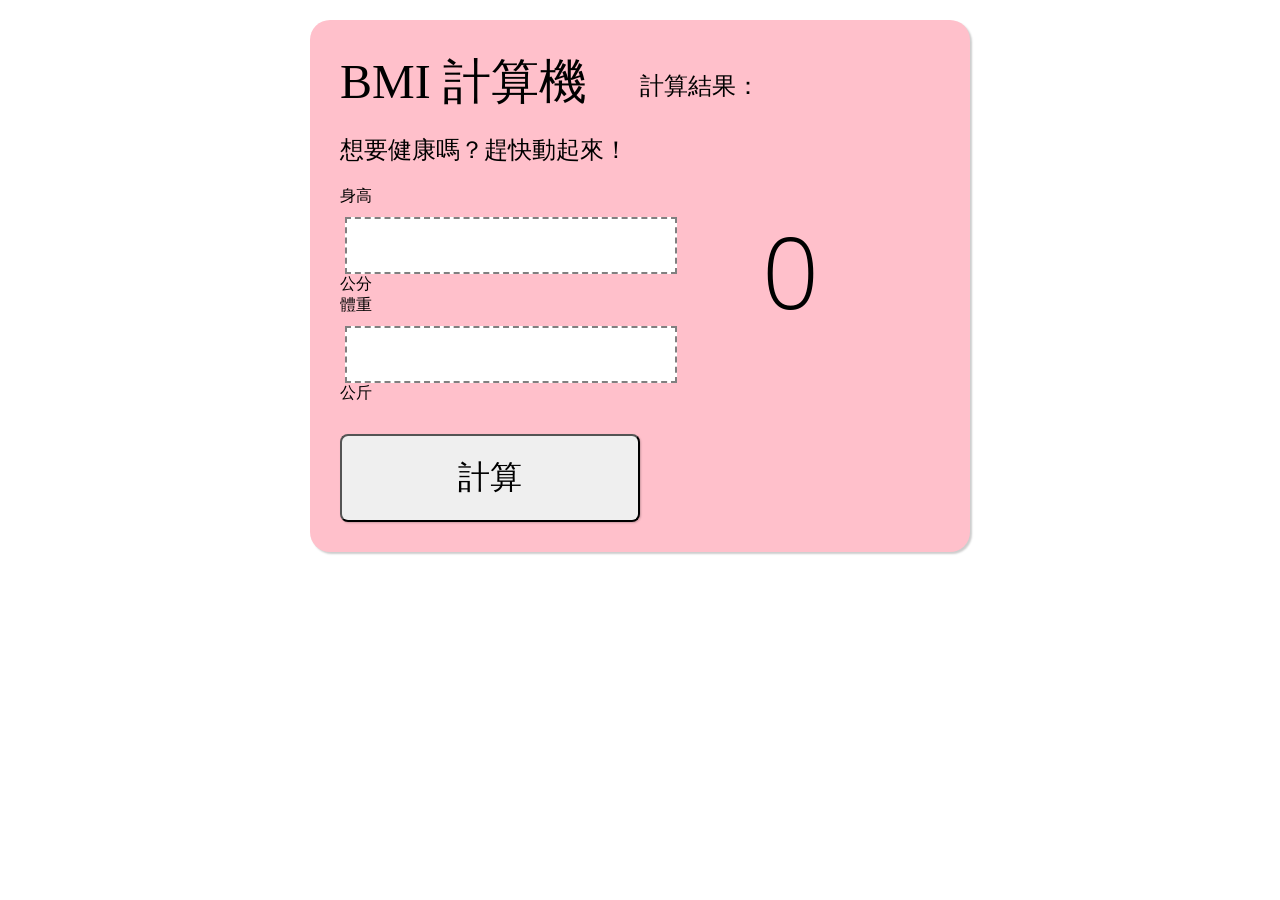
<file: 07-BMI計算機/index.html>
<!DOCTYPE html>
<html lang="en">
<head>
  <meta charset="UTF-8">
  <meta http-equiv="X-UA-Compatible" content="IE=edge">
  <meta name="viewport" content="width=device-width, initial-scale=1.0">
  <title>BMI 計算機</title>
  <link rel="stylesheet" href="style.css">
  <script src="app.js"></script>
</head>
<body>
  <section class="calculator">
    <section class="fields">
      <h1>BMI 計算機</h1>
      <h2>想要健康嗎？趕快動起來！</h2>
      <div>
        <label for="bodyHeight">身高</label>
        <input type="number" id="bodyHeight" min="0">公分
      </div>
      <div>
        <label for="bodyWeight">體重</label>
        <input type="number" id="bodyWeight" min="0">公斤
      </div>
      <button>計算</button>
    </section>

    <section class="result">
      <h2>計算結果：</h2>
      <p id="resultText">0</p>
    </section>
    <div class="clearfix"></div>
  </section>
</body>
</html>
</file>
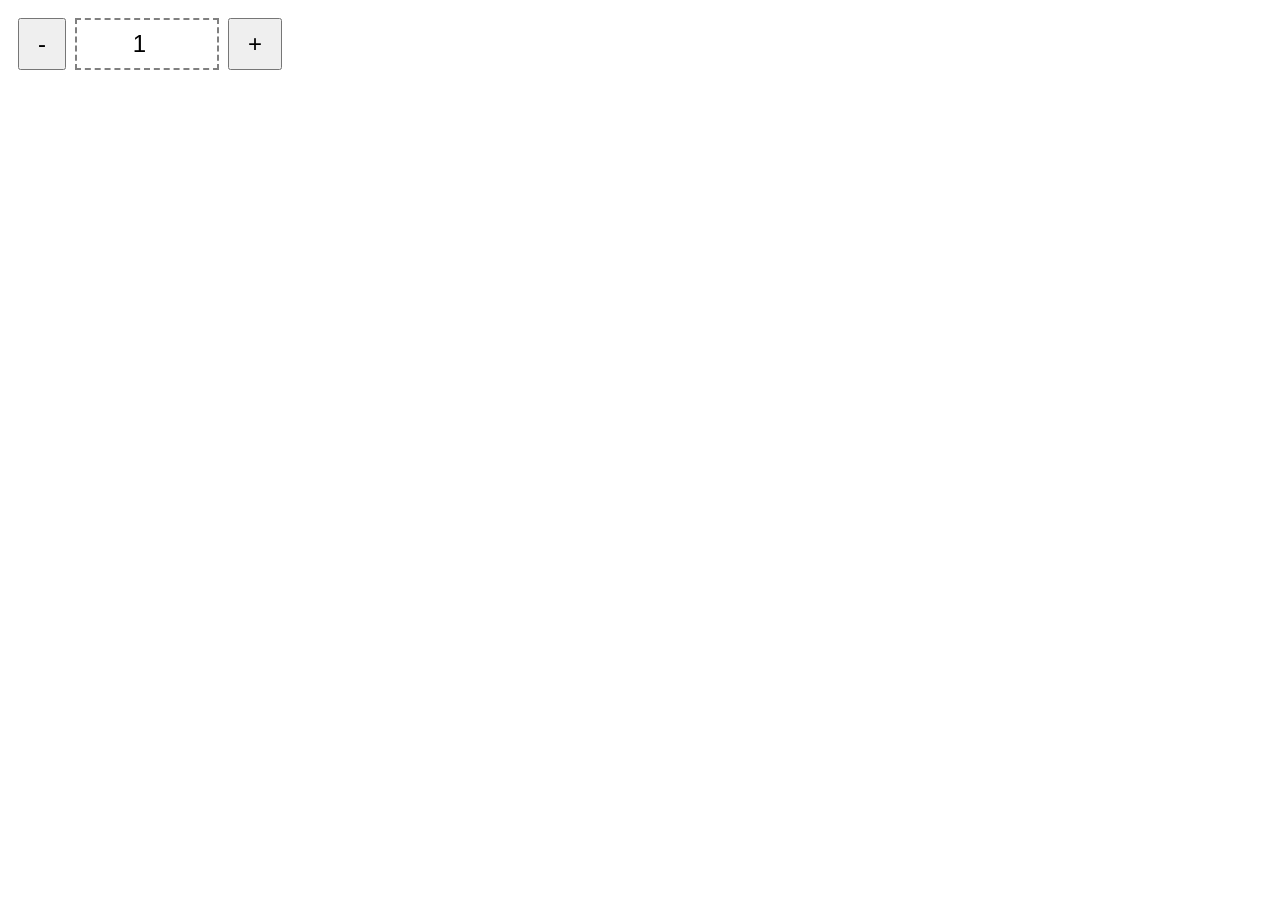
<file: 07-簡易計數器/index.html>
<!DOCTYPE html>
<html lang="en">
<head>
  <meta charset="UTF-8">
  <meta http-equiv="X-UA-Compatible" content="IE=edge">
  <meta name="viewport" content="width=device-width, initial-scale=1.0">
  <title>簡易計數器</title>
  <link rel="stylesheet" href="style.css">
  <script src="app.js"></script>
</head>
<body>
  <button id="minus">-</button>
  <input type="number" id="counter" value="1">
  <button id="plus">+</button>
</body>
</html>
</file>
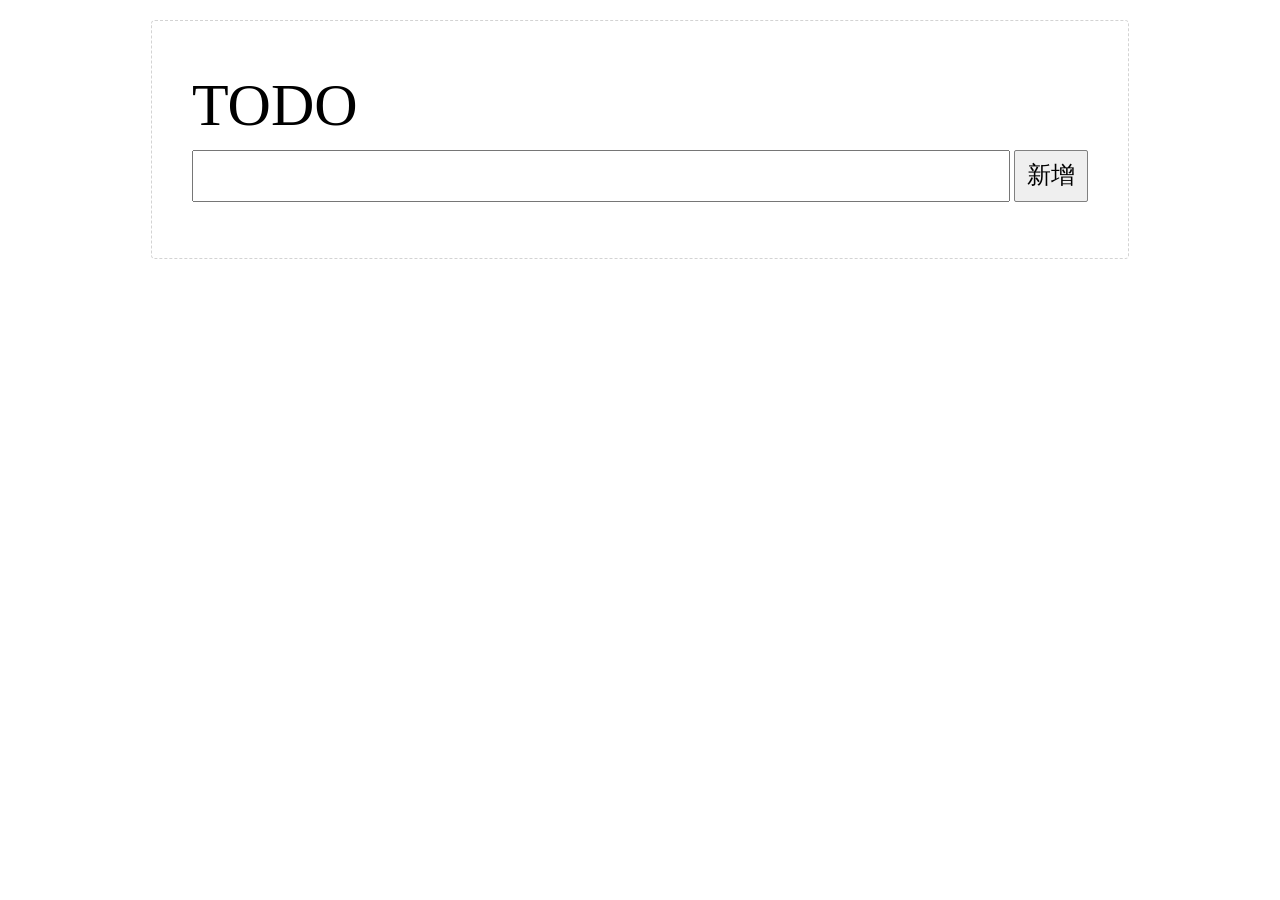
<file: 09-TODOApp/index.html>
<!DOCTYPE html>
<html lang="en">
  <head>
    <meta charset="UTF-8" />
    <meta http-equiv="X-UA-Compatible" content="IE=edge" />
    <meta name="viewport" content="width=device-width, initial-scale=1.0" />
    <title>TODO App</title>
    <link rel="stylesheet" href="normalize.css" />
    <link rel="stylesheet" href="style.css" />
    <script src="app.js" defer></script>
  </head>
  <body>
    <main class="todo-app">
      <h1>TODO</h1>
      <div class="taskSection">
        <input type="text" id="taskInput" value="" />
        <button id="addBtn">新增</button>
      </div>
      <section>
        <ul class="todo-list">
          <!-- <li class="todo-item">
            <span class="item">待辦事項1</span>
            <button class="closeBtn">X</button>
          </li>
          <li class="todo-item">
            <span class="item">待辦事項2</span>
            <button class="closeBtn">X</button>
          </li> -->
        </ul>
      </section>
    </main>
  </body>
</html>
</file>
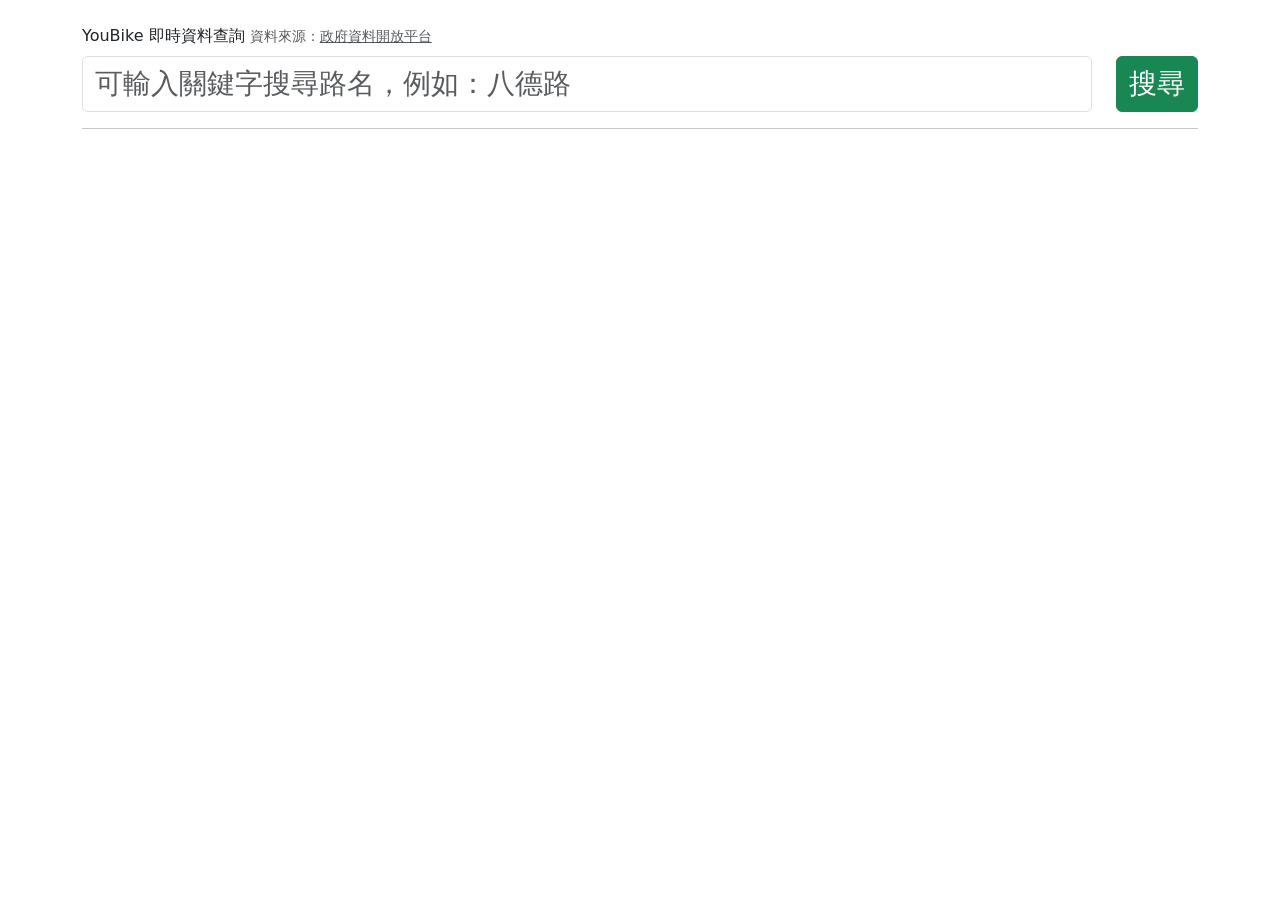
<file: 10-YouBike即時資訊/index.html>
<!DOCTYPE html>
<html lang="en">
  <head>
    <meta charset="UTF-8" />
    <meta http-equiv="X-UA-Compatible" content="IE=edge" />
    <meta name="viewport" content="width=device-width, initial-scale=1.0" />
    <title>YouBike 即時資訊</title>
    <link
      href="https://cdn.jsdelivr.net/npm/bootstrap@5.1.3/dist/css/bootstrap.min.css"
      rel="stylesheet"
      integrity="sha384-1BmE4kWBq78iYhFldvKuhfTAU6auU8tT94WrHftjDbrCEXSU1oBoqyl2QvZ6jIW3"
      crossorigin="anonymous"
    />
    <link
      rel="stylesheet"
      href="https://cdnjs.cloudflare.com/ajax/libs/font-awesome/5.15.4/css/all.min.css"
      integrity="sha512-1ycn6IcaQQ40/MKBW2W4Rhis/DbILU74C1vSrLJxCq57o941Ym01SwNsOMqvEBFlcgUa6xLiPY/NS5R+E6ztJQ=="
      crossorigin="anonymous"
      referrerpolicy="no-referrer"
    />
    <script src="app.js" defer></script>
  </head>
  <body>
    <main class="container mt-4">
      <form id="searchForm">
        <div>
          <label class="form-label">YouBike 即時資料查詢</label>
          <small class="text-muted"
            >資料來源：<a
              class="text-muted"
              href="https://data.gov.tw/dataset/137993"
              target="_blank"
              >政府資料開放平台</a
            ></small
          >
        </div>
        <div class="row">
          <div class="col">
            <input
              type="text"
              class="form-control fs-3"
              id="searchKeyword"
              placeholder="可輸入關鍵字搜尋路名，例如：八德路"
            />
          </div>
          <div class="col-auto">
            <button class="btn btn-success fs-3">搜尋</button>
          </div>
        </div>
      </form>

      <hr />

      <ul class="siteList list-group">
        <!-- <li class="list-group-item fs-5">
          <i class="fas fa-bicycle"></i>
          建國北路一段17巷 (20)<br />
          <small class="text-muted">建國北路一段17巷/八德路二段137巷口</small>
        </li>
        <li class="list-group-item fs-5">
          <i class="fas fa-bicycle"></i>
          中崙高中 (0)<br />
          <small class="text-muted">八德路四段91巷9號(對面)</small>
        </li>
        <li class="list-group-item fs-5">
          <i class="fas fa-bicycle"></i>
          臺北市藝文推廣處 (18)<br />
          <small class="text-muted">八德路三段25號(前)</small>
        </li>
        <li class="list-group-item fs-5">
          <i class="fas fa-bicycle"></i>
          八德路三段74巷口 (9)<br />
          <small class="text-muted">八德路三段74巷95號南側</small>
        </li> -->
      </ul>
    </main>
  </body>
</html>
</file>
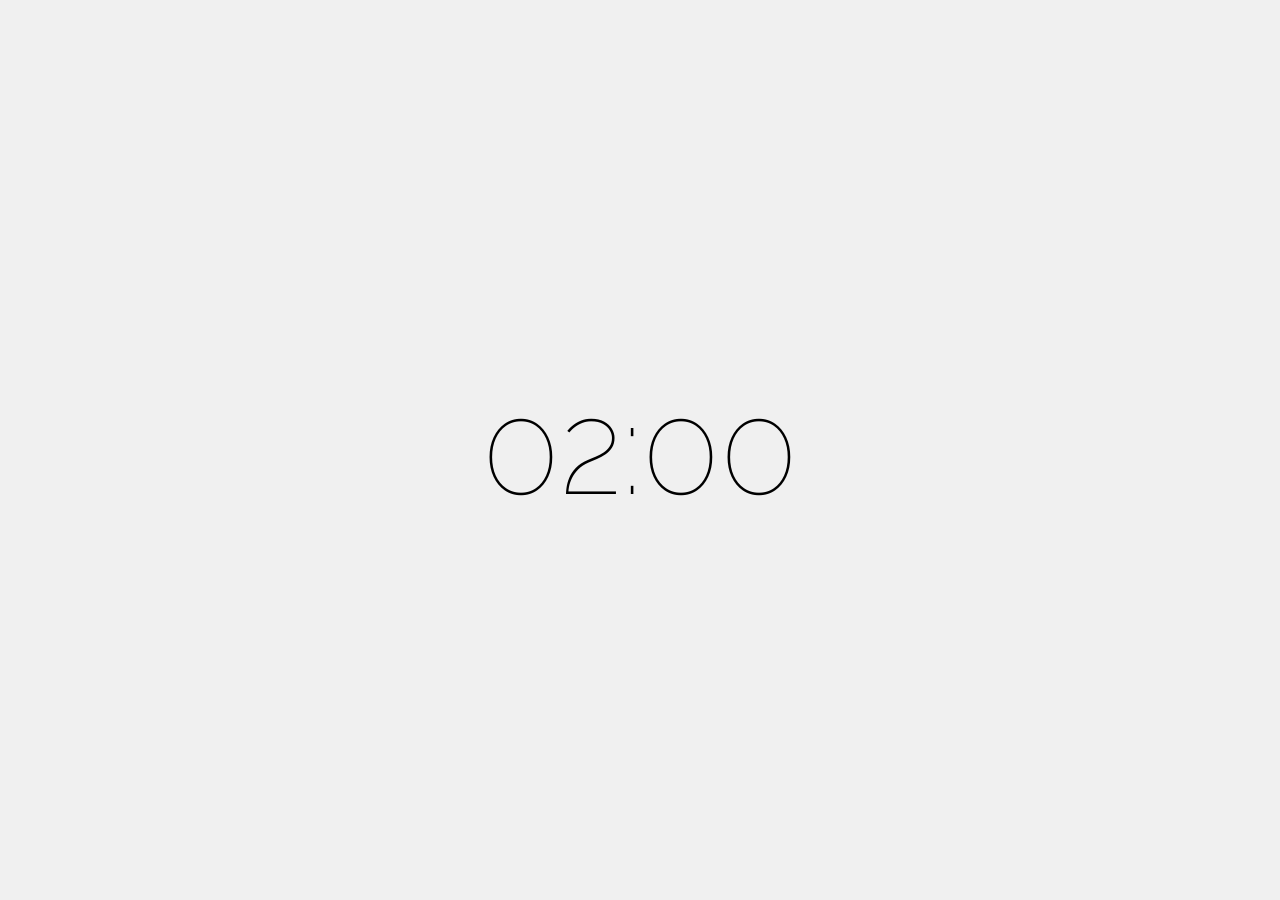
<file: 12-倒數計時器/index.html>
<!DOCTYPE html>
<html lang="en">
<head>
  <meta charset="UTF-8">
  <meta http-equiv="X-UA-Compatible" content="IE=edge">
  <meta name="viewport" content="width=device-width, initial-scale=1.0">
  <title>倒數計時器</title>
  <link rel="stylesheet" href="styles/normalize.css">
  <link rel="stylesheet" href="styles/style.css">
  <script src="scripts/app.js"></script>
</head>
<body>
    <main>
      <div class="timer">02:00</div>
    </main>
</body>
</html>
</file>
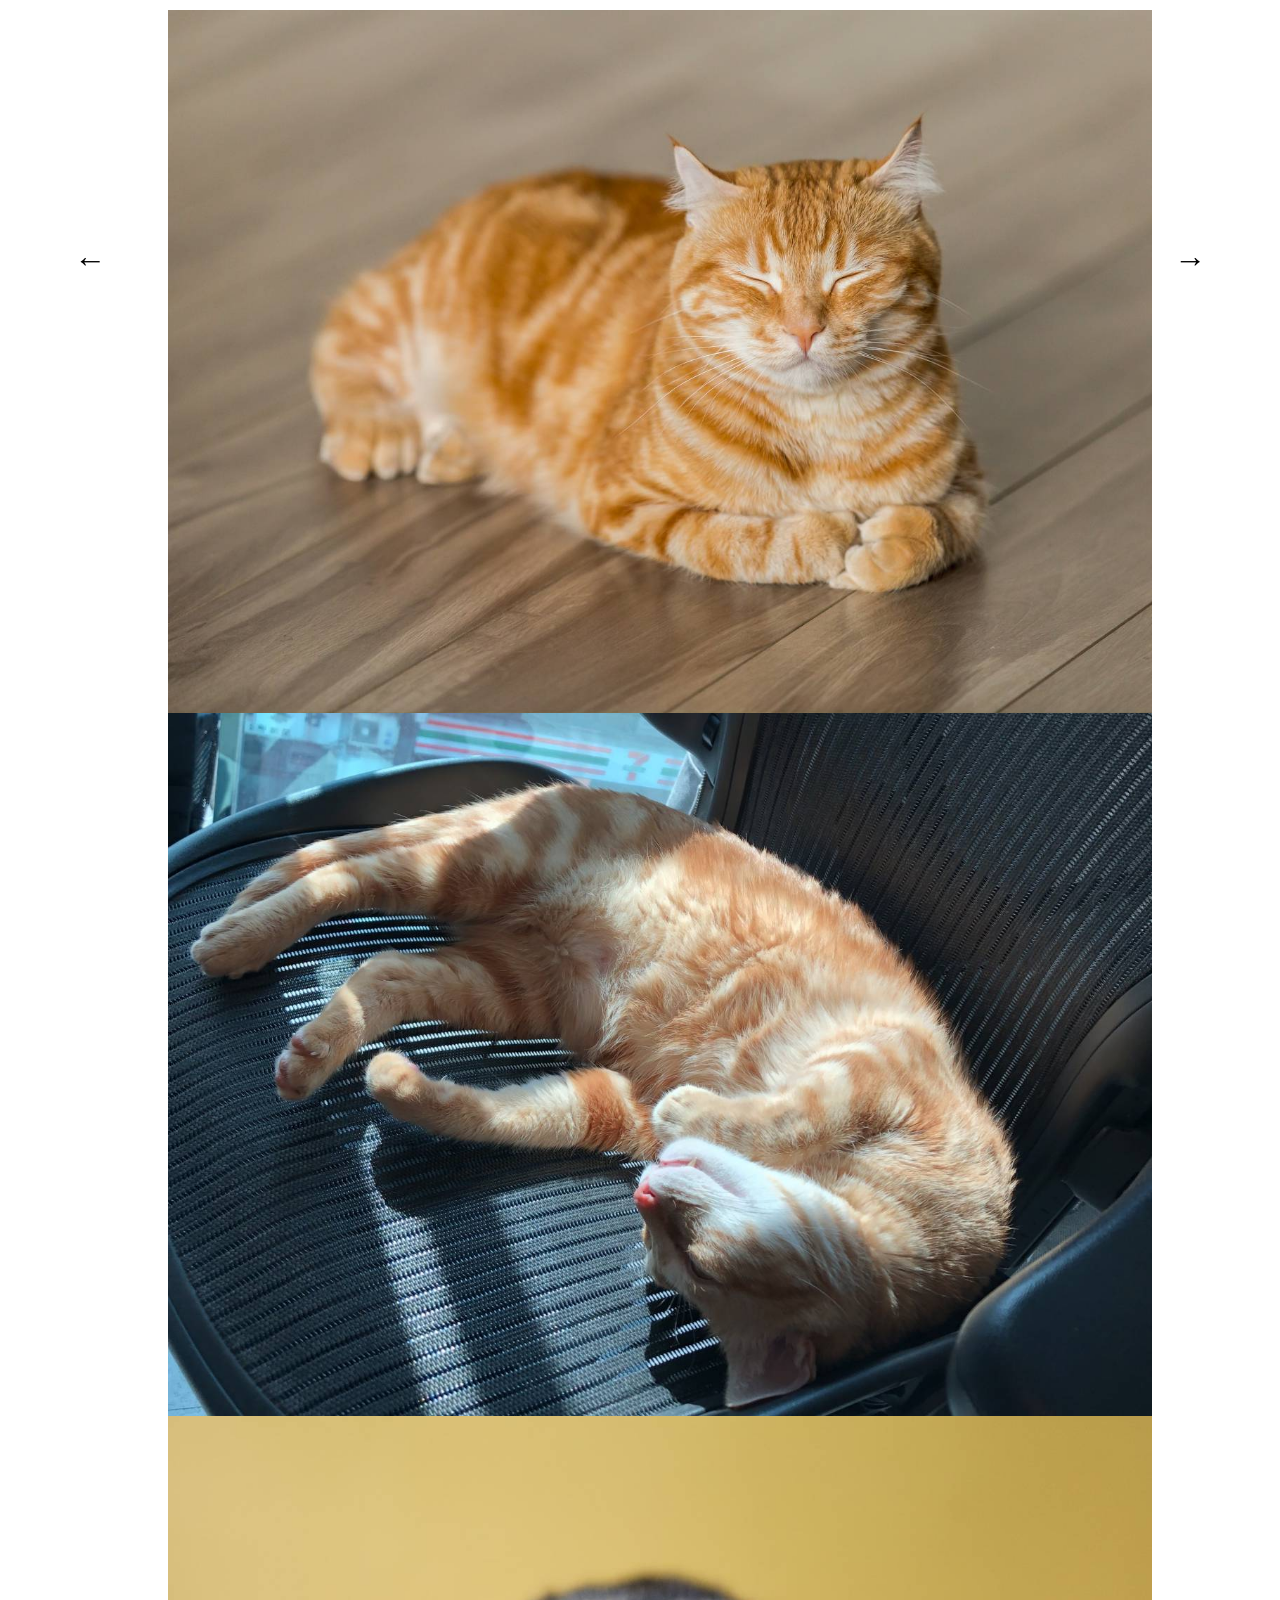
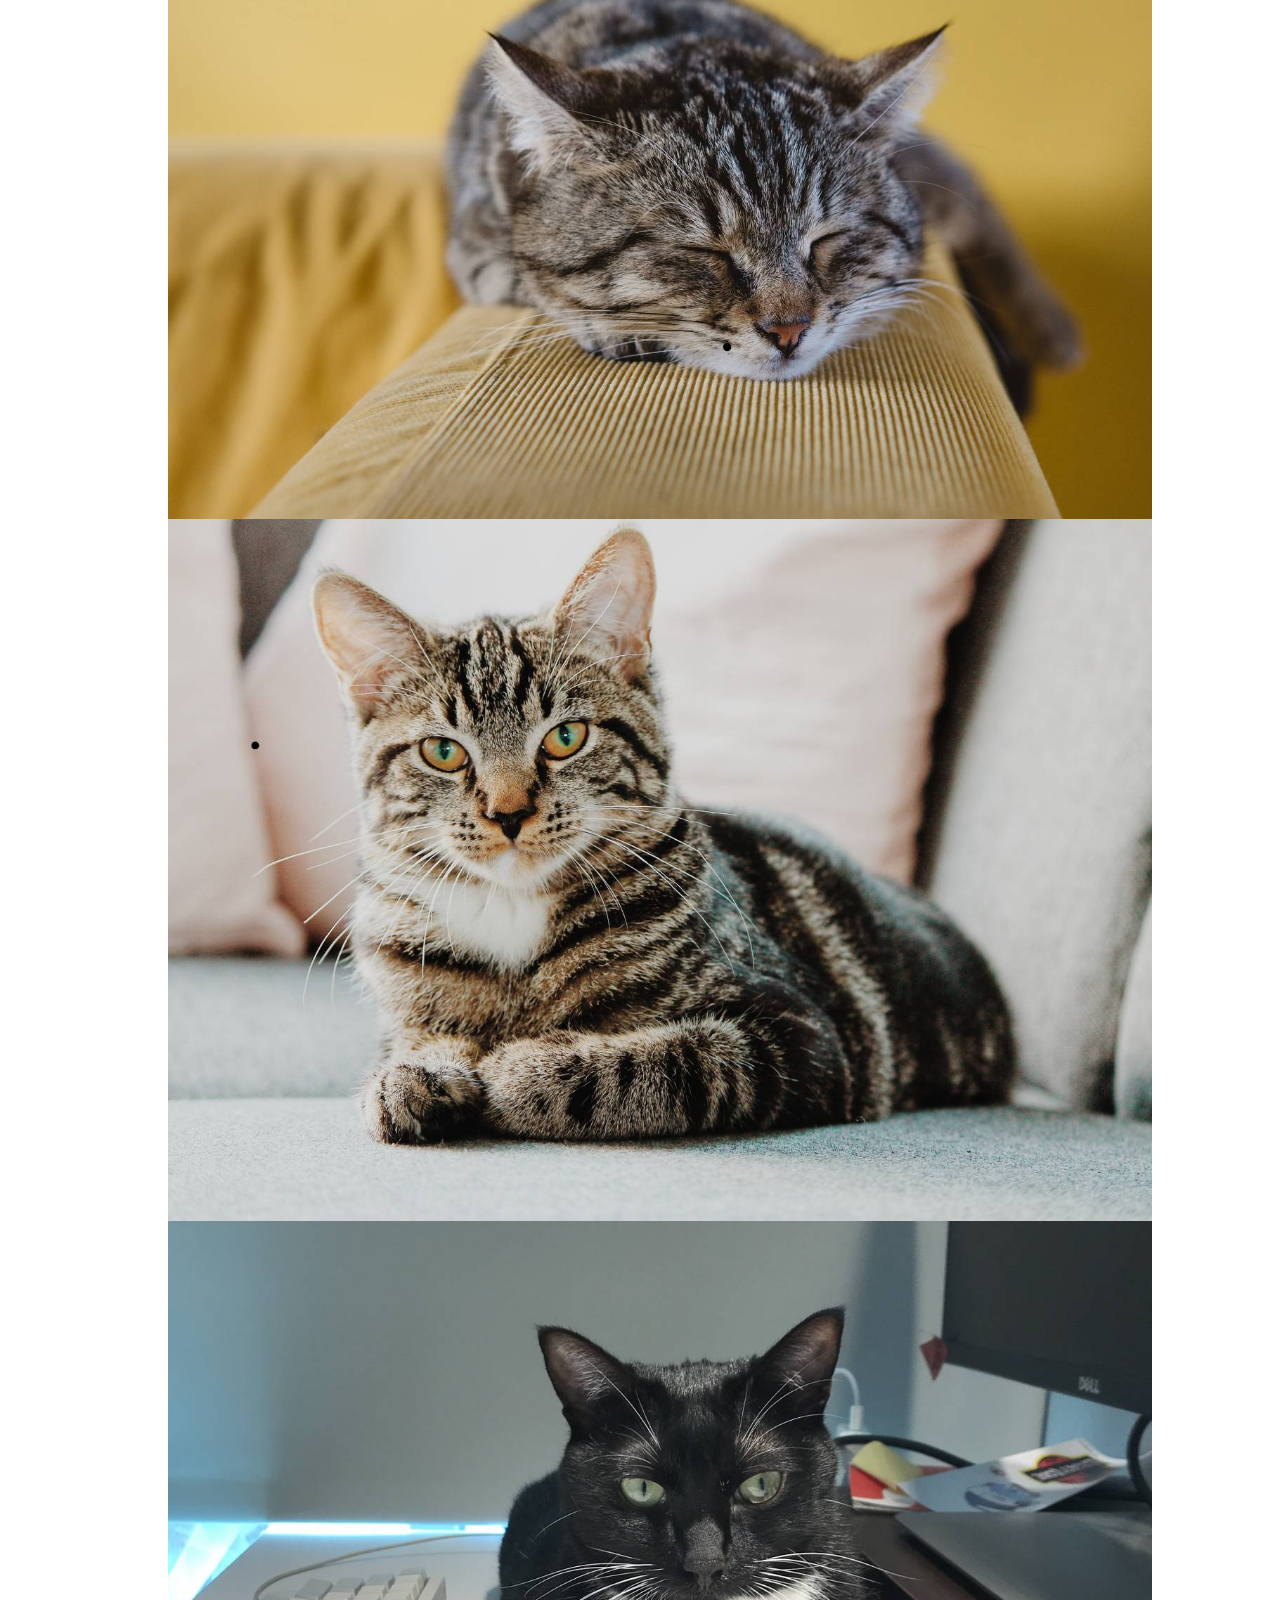
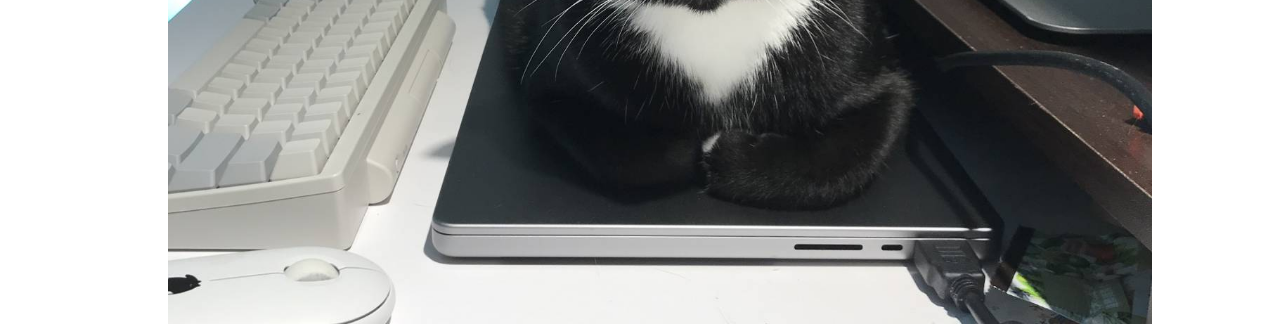
<file: 12-圖片輪播/index.html>
<!DOCTYPE html>
<html lang="en">
<head>
  <meta charset="UTF-8">
  <meta http-equiv="X-UA-Compatible" content="IE=edge">
  <meta name="viewport" content="width=device-width, initial-scale=1.0">
  <title>圖片輪播</title>
  <link rel="stylesheet" href="styles/style.css">
  <script src="scripts/app.js"></script>
</head>
<body>
  <main>
    <div class="carousel">
      <button class="carousel-btn prev-btn"> &larr; </button>
      <div class="container">
        <ul class="slide-track">
          <li class="slide"><img src="images/cat1.jpg" /></li>
          <li class="slide"><img src="images/cat2.jpg" /></li>
          <li class="slide"><img src="images/cat3.jpg" /></li>
          <li class="slide"><img src="images/cat4.jpg" /></li>
          <li class="slide"><img src="images/cat5.jpg" /></li>
        </ul>
      </div>
      <button class="carousel-btn next-btn"> &rarr; </button>

      <nav class="navigator">
        <button class="indicator active"></button>
        <button class="indicator"></button>
        <button class="indicator"></button>
        <button class="indicator"></button>
        <button class="indicator"></button>
      </nav>
    </div>
  </main>
</body>
</html>
</file>
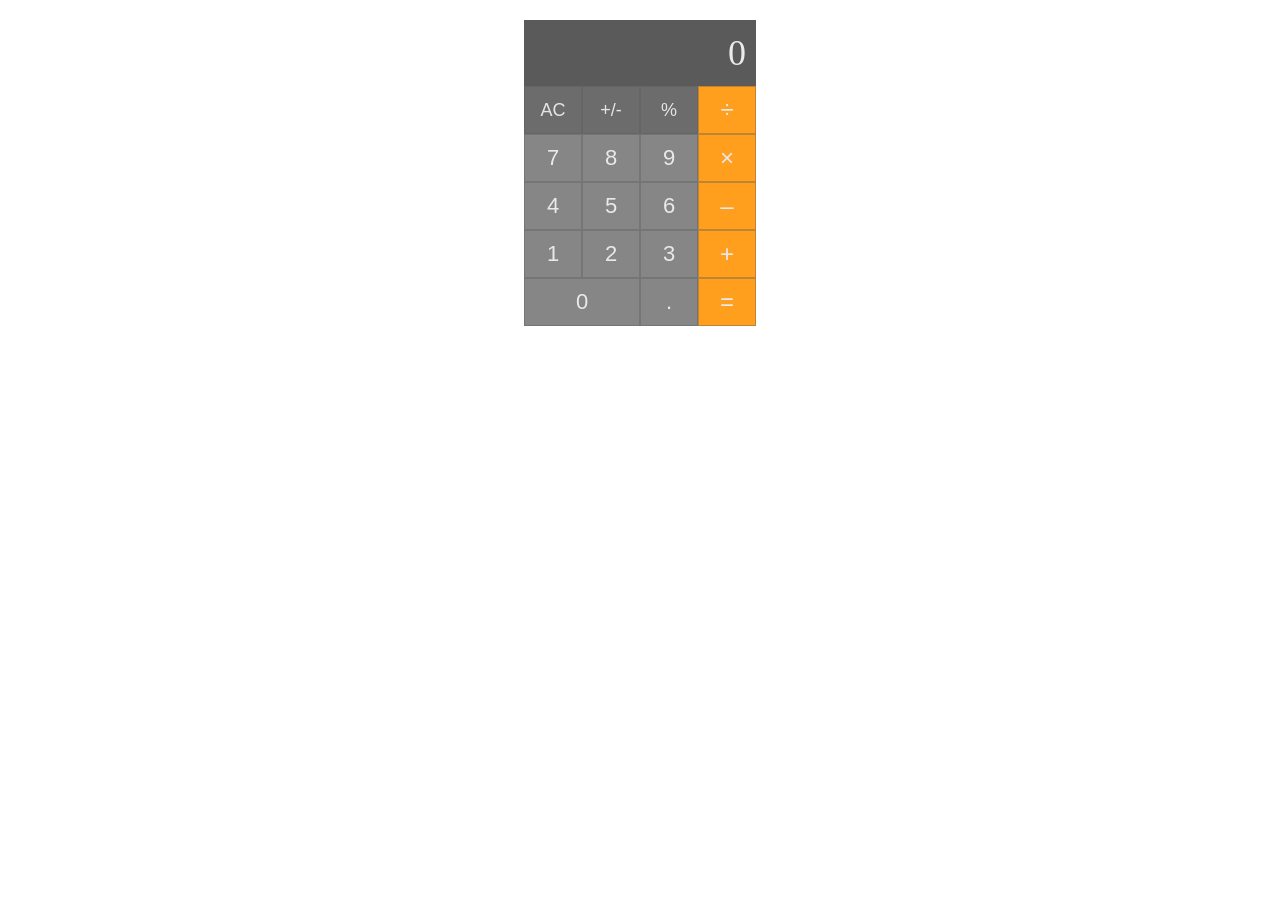
<file: 12-計算機/index.html>
<!DOCTYPE html>
<html lang="en">
<head>
  <meta charset="UTF-8">
  <meta http-equiv="X-UA-Compatible" content="IE=edge">
  <meta name="viewport" content="width=device-width, initial-scale=1.0">
  <title>計算機</title>
  <link rel="stylesheet" href="style.css">
  <script src="app.js"></script>
</head>
<body>
  <main>
    <div class="calc">
      <div class="display">0</div>

      <div class="row">
        <button class="special-key">AC</button>
        <button class="special-key">+/-</button>
        <button class="special-key">&#37;</button>
        <button class="operator-key">&#247;</button>
      </div>

      <div class="row">
        <button class="number-key">7</button>
        <button class="number-key">8</button>
        <button class="number-key">9</button>
        <button class="operator-key">&#215;</button>
      </div>

      <div class="row">
        <button class="number-key">4</button>
        <button class="number-key">5</button>
        <button class="number-key">6</button>
        <button class="operator-key">–</button>
      </div>

      <div class="row">
        <button class="number-key">1</button>
        <button class="number-key">2</button>
        <button class="number-key">3</button>
        <button class="operator-key">+</button>
      </div>

      <div class="row">
        <button class="number-key double-size">0</button>
        <button class="number-key">.</button>
        <button class="operator-key">=</button>
      </div>
    </div>
  </main>
</body>
</html>
</file>
<file: 07-BMI計算機/style.css>
@import url(https://fonts.googleapis.com/css?family=Open+Sans+Condensed:300);

.clearfix {
  clear: both;
}

.calculator {
  max-width: 600px;
  margin-left: auto;
  margin-right: auto;
  margin-top: 20px;
  padding: 30px;
  background-color: pink;
  border-radius: 20px;
  box-shadow: 2px 2px 2px rgba(0, 0, 0, 0.2);
}

.calculator h1 {
  font-weight: 200;
  font-size: 3em;
  margin-top: 0;
  margin-bottom: 0;
}

.calculator h2 {
  font-weight: 200;
}

.fields {
  width: 50%;
  float: left;
}

.result {
  width: 50%;
  float: left;
}

#resultText {
  font-family: "Open Sans Condensed";
  text-align: center;
  font-weight: 100;
  font-size: 100px;
}

input[type="number"] {
  font-family: "Open Sans Condensed";
  font-size: 1.5em;
  margin-top: 10px;
  margin-left: 5px;
  margin-right: 10px;
  padding: 10px;
  border: 2px dashed gray;
}

button {
  margin-top: 30px;
  width: 100%;
  padding: 20px;
  border-radius: 8px;
  box-shadow: 1px 1px 2px rgba(0, 0, 0, 0.2);
  font-size: 2em;
  font-weight: 200;
}
</file>
<file: 07-簡易計數器/style.css>
body {
  padding: 10px;
}

button {
  padding: 10px 18px;
  font-size: x-large;
}

input[type="number"] {
  font-size: x-large;
  margin-left: 5px;
  margin-right: 5px;
  padding: 10px;
  border: 2px dashed gray;
  width: 120px;
  text-align: center;
}
</file>
<file: 09-TODOApp/style.css>
.todo-app {
  margin-left: auto;
  margin-right: auto;
  margin-top: 20px;
  width: 70%;
  padding: 40px;
  border-radius: 4px;
  border: 1px dashed lightgray;
}

ul {
  margin-left: 0px;
  padding: 0;
}

li {
  margin-left: 0px;
}

li.todo-item {
  display: flex;
  justify-content: space-between;
  align-items: center;
  list-style: none;
  padding: 15px 10px;
  border-bottom: 1px solid lightgray;
  font-weight: 200;
  /* color: ; */
}

.item {
  font-size: 1.5em;
}

button.closeBtn {
  padding: 4px 6px;
  border: 1px solid darkgray;
  border-radius: 2px;
  cursor: pointer;
}

h1 {
  font-weight: 100;
  font-size: 60px;
  margin: 10px 0;
}

.taskSection {
  display: flex;
}

#taskInput {
  padding: 10px 10px;
  font-size: 1.5em;
  font-weight: lighter;
  flex-grow: 2;
  margin-right: 4px;
}

#addBtn {
  padding: 4px 12px;
  font-size: 1.5em;
  font-weight: lighter;
  border: 1px solid gray;
  border-radius: 2px;
  cursor: pointer;
}
</file>
<file: 12-倒數計時器/styles/style.css>
@font-face {
  font-family: "Raleway";
  src: url("../fonts/Raleway-Thin.ttf") format("truetype");
}

body {
  background-color: #f0f0f0;
  user-select: none;
  -webkit-app-region: drag;
}

main {
  display: flex;
  justify-content: center;
  align-items: center;
  height: 100vh;
}

main .timer {
  font-family: "Raleway", sans-serif;
  font-size: 8em;
}
</file>
<file: 12-圖片輪播/styles/style.css>
body {
  margin: 0;
}

/* carousel and container */
.carousel {
  position: relative;
  height: 500px;
  width: 80vw;
  margin: 10px auto;
}

.container {
  height: 100%;
  position: relative;
}

/* track */
.container > .slide-track {
  margin: 0;
  height: 100%;
  list-style: none;
}

/* slides */
.slide-track > .slide {
  inset: 0;
  width: 100%;
}

.slide-track > .slide > img {
  display: block;
  width: 100%;
  height: 100%;
  object-fit: cover;
  object-position: center;
}

/* next and previous navigator buttons */
.carousel .carousel-btn {
  position: absolute;
  background: none;
  border: none;
  font-size: 2em;
  top: 50%;
  transform: translateY(-50%);
  cursor: pointer;
}

.carousel .carousel-btn:hover {
  background-color: rgba(231, 221, 221, 0.2);
}

.carousel .prev-btn {
  left: -60px;
}

.carousel .next-btn {
  right: -60px;
}

/* dot indicators */
.carousel nav {
  padding: 10px;
  display: flex;
  justify-content: center;
}

.carousel nav > .indicator {
  border-radius: 50%;
  border: 0;
  width: 16px;
  height: 16px;
  background-color: rgba(0, 0, 0, 0.4);
  margin: 5px 10px;
  cursor: pointer;
}

.carousel nav > .indicator.active {
  background-color: rgba(0, 0, 0, 0.7);
}
</file>
<file: 12-計算機/style.css>
main {
  margin-left: auto;
  margin-right: auto;
  margin-top: 20px;
  width: 232px;
}

.row {
  display: flex;
}

button {
  width: 58px;
  height: 48px;
  border: 1px solid rgba(90, 90, 90, 0.4);
  user-select: none;
}

.display {
  background-color: #5a5a5a;
  color: #ebebeb;
  text-align: right;
  line-height: 66px;
  padding: 0 10px;
  font-size: 36px;
  font-weight: 300;
  user-select: none;
  overflow: hidden;
}

.special-key {
  background-color: #6c6c6c;
  color: #e5e5e5;
  font-size: 18px;
}

.special-key:active {
  background-color: #868686;
}

.operator-key {
  background-color: #ff9f1d;
  color: #e9e9e9;
  font-size: 24px;
}

.operator-key:active {
  background-color: #ca7e14;
}

.number-key {
  background-color: #868686;
  color: #e9e9e9;
  font-size: 22px;
}

.number-key:active {
  background-color: #b9b9b9;
}

.double-size {
  width: 116px;
}
</file>
